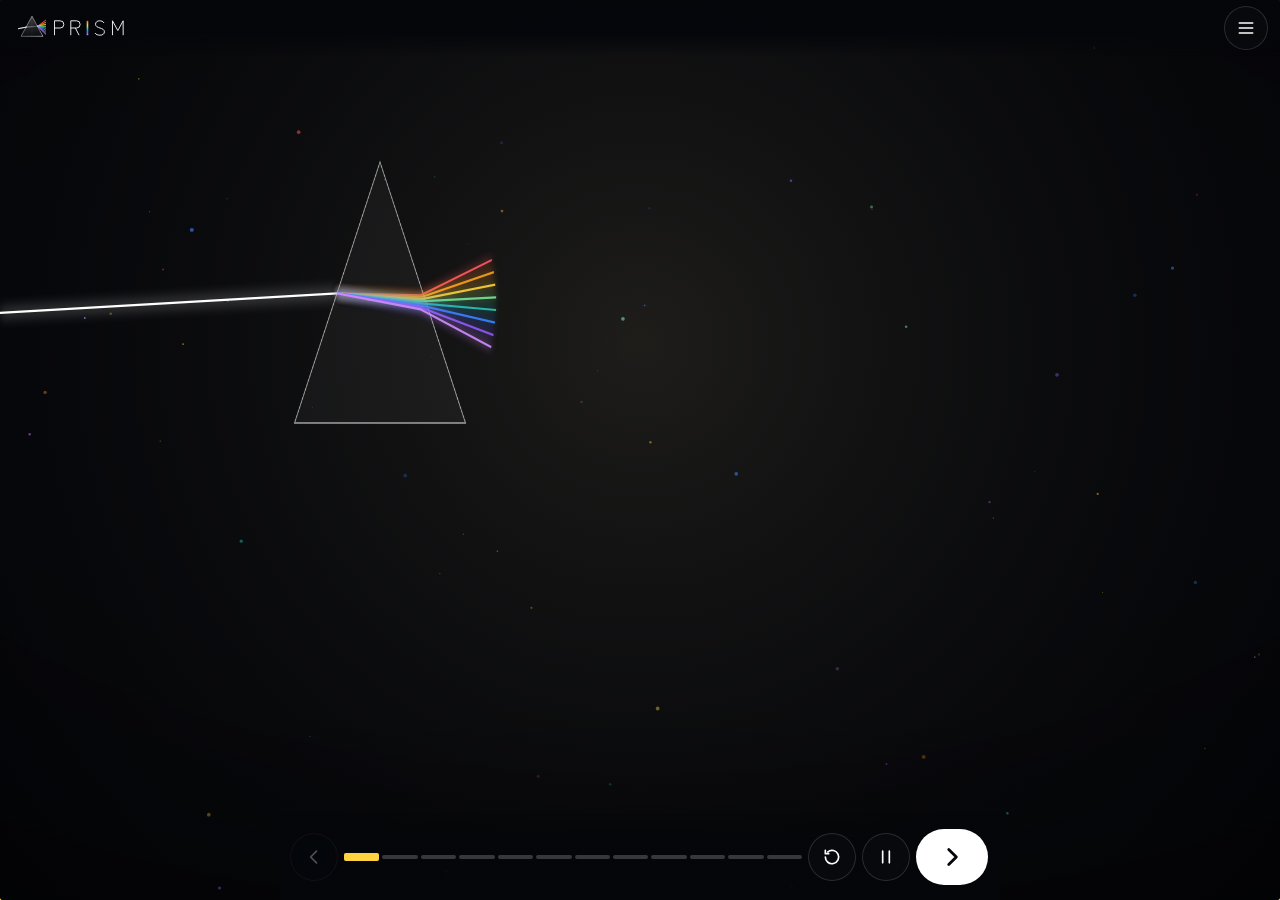
<file: index.html>
<!doctype html>
<html lang="ja">
<head>
  <meta charset="utf-8">
  <meta name="viewport" content="width=device-width, initial-scale=1, viewport-fit=cover">
  <meta name="theme-color" content="#05060a">
  <meta name="color-scheme" content="dark">
  <title>PRISM — One race. Multiple perspectives.｜競馬予想AI</title>
  <meta name="description" content="競馬予想AI「PRISM」の物語。8つのAIの視点を1つの確率にまとめる予想エンジンが、どう生まれ、何がわかったのか。触って体験する11のシーン。">
  <meta property="og:title" content="PRISM — One race. Multiple perspectives.">
  <meta property="og:description" content="競馬AIは、ここまで進化した。触って体験する、予想エンジン PRISM の物語。">
  <meta property="og:type" content="website">
  <meta property="og:image" content="https://wata9857-ops.github.io/prism/assets/og.png">
  <meta name="twitter:card" content="summary_large_image">
  <meta http-equiv="Content-Security-Policy" content="default-src 'self'; script-src 'self'; style-src 'self' 'unsafe-inline'; img-src 'self' data:; connect-src 'self'; font-src 'self'; base-uri 'self'; form-action 'none'">
  <meta name="referrer" content="strict-origin-when-cross-origin">
  <link rel="icon" href="assets/favicon.svg" type="image/svg+xml">
  <link rel="stylesheet" href="css/prism.css?v=5">
</head>
<body>
  <canvas id="bg" aria-hidden="true"></canvas>
  <div class="vignette" aria-hidden="true"></div>

  <header class="hud">
    <button class="brand" id="brand" type="button" aria-label="目次を開く"><img src="assets/mark.svg" alt="" width="28" height="28"><img src="assets/wordmark.svg" alt="PRISM" width="70" height="18"></button>
    <span class="chip-ch" id="chip"></span>
    <button class="iconbtn" id="b-menu" type="button" aria-label="目次"><svg viewBox="0 0 24 24"><path d="M4 6h16M4 12h16M4 18h16"/></svg></button>
  </header>

  <main id="stage"></main>
  <p class="sr" id="live" aria-live="polite"></p>
  <p class="hint" id="hint" aria-live="polite"></p>

  <nav class="bar" id="bar" aria-label="シーンの操作">
    <button class="iconbtn" id="b-prev" type="button" aria-label="前のシーン"><svg viewBox="0 0 24 24"><path d="M15 5l-7 7 7 7"/></svg></button>
    <div class="prog" id="prog" role="group" aria-label="章"></div>
    <button class="iconbtn" id="b-replay" type="button" aria-label="このシーンをもう一度"><svg viewBox="0 0 24 24"><path d="M4 12a8 8 0 1 0 3-6.2M4 4v4h4"/></svg></button>
    <button class="iconbtn" id="b-pause" type="button" aria-label="一時停止"><svg viewBox="0 0 24 24"><path d="M8 5v14M16 5v14"/></svg></button>
    <button class="nextbtn" id="b-next" type="button" aria-label="次のシーン"><svg viewBox="0 0 24 24"><path d="M9 5l7 7-7 7"/></svg></button>
  </nav>

  <div class="menu" id="menu" role="dialog" aria-modal="true" aria-labelledby="menu-h" aria-hidden="true">
    <div class="menu-head"><h2 id="menu-h">目次</h2><button class="iconbtn" id="menu-close" type="button" aria-label="閉じる"><svg viewBox="0 0 24 24"><path d="M6 6l12 12M18 6L6 18"/></svg></button></div>
    <div class="menu-grid" id="menu-grid"></div>
    <div class="menu-foot">
      <button class="btn" type="button" id="m-restart">最初から</button>
      <label><input type="checkbox" id="m-auto"> 章の扉を自動で進める</label>
      <a class="btn" href="https://wata9857-ops.github.io/jra-ai-analytics-web/" rel="noopener">予想サイトへ ↗</a>
    </div>
  </div>

  <div class="scrim" id="scrim"></div>
  <aside class="sheet" id="sheet" role="dialog" aria-modal="true" aria-labelledby="sheet-title" aria-hidden="true">
    <div class="grip" aria-hidden="true"></div>
    <div class="sheet-head"><h3 id="sheet-title"></h3><button class="iconbtn" id="sheet-close" type="button" aria-label="閉じる"><svg viewBox="0 0 24 24"><path d="M6 6l12 12M18 6L6 18"/></svg></button></div>
    <div id="sheet-body"></div>
  </aside>

  <noscript><p style="padding:80px 20px;text-align:center">PRISM の紹介は JavaScript を使います。予想サイトは <a href="https://wata9857-ops.github.io/jra-ai-analytics-web/">こちら</a>。</p></noscript>
  <script src="js/main.js?v=5" type="module"></script>
</body>
</html>
</file>
<file: css/prism.css>
/* PRISM — an interactive film in chapters. Mobile-first. */
:root {
  --bg: #05060a;
  --ink: #ffffff;
  --text: #e9ecf3;
  --sub: #c3c9d6;
  --mute: #8d95a7;
  --line: rgba(255, 255, 255, .14);
  --glass: rgba(255, 255, 255, .06);
  --glass2: rgba(255, 255, 255, .1);
  --c1: #ff5a5f; --c2: #ff9f1c; --c3: #ffd23f; --c4: #7be495; --c5: #2ec4b6; --c6: #3a86ff; --c7: #8b5cf6; --c8: #d08cff;
  --good: #7be495;
  --accent: #ffd23f;
  --spec: linear-gradient(90deg, var(--c1), var(--c2), var(--c3), var(--c4), var(--c5), var(--c6), var(--c7), var(--c8));
  --font: "Hiragino Sans", "Hiragino Kaku Gothic ProN", "Noto Sans JP", "Yu Gothic UI", "Meiryo", system-ui, sans-serif;
  --bar-h: 76px;
  --top-h: 56px;
  --safe-b: env(safe-area-inset-bottom, 0px);
  --safe-t: env(safe-area-inset-top, 0px);
}
* { box-sizing: border-box; -webkit-tap-highlight-color: transparent; }
html, body { margin: 0; height: 100%; background: var(--bg); color: var(--text); font-family: var(--font); overflow: hidden; overscroll-behavior: none; }
body { -webkit-font-smoothing: antialiased; touch-action: manipulation; }
button { font: inherit; color: inherit; cursor: pointer; }
img, svg, canvas { display: block; max-width: 100%; }
a { color: inherit; }
:focus-visible { outline: 3px solid var(--accent); outline-offset: 3px; border-radius: 10px; }
.num { font-variant-numeric: tabular-nums; font-feature-settings: "tnum"; }
.sr { position: absolute; width: 1px; height: 1px; overflow: hidden; clip: rect(0 0 0 0); white-space: nowrap; }

/* ---------- ambient background ---------- */
#bg { position: fixed; inset: 0; width: 100%; height: 100%; z-index: 0; pointer-events: none; }
.vignette { position: fixed; inset: 0; z-index: 1; pointer-events: none; background: radial-gradient(120% 90% at 50% 40%, transparent 40%, rgba(0, 0, 0, .65) 100%); }

/* ---------- top HUD ---------- */
.hud { position: fixed; z-index: 30; top: 0; left: 0; right: 0; height: calc(var(--top-h) + var(--safe-t)); padding: var(--safe-t) 12px 0;
  display: flex; align-items: center; justify-content: space-between; gap: 10px; pointer-events: none;
  background: linear-gradient(rgba(5, 6, 10, .94) 60%, transparent); }
.hud > * { pointer-events: auto; }
.brand { display: flex; align-items: center; gap: 8px; background: none; border: 0; padding: 6px; border-radius: 12px; }
.brand img:first-child { width: 28px; height: 28px; }
.brand img + img { width: 70px; height: auto; }
.chip-ch { font-size: 13px; letter-spacing: .1em; color: var(--sub); white-space: nowrap; overflow: hidden; text-overflow: ellipsis; max-width: 44vw; pointer-events: none; }
.chip-ch b { color: var(--ink); font-weight: 800; margin-right: 6px; }
.iconbtn { width: 44px; height: 44px; border-radius: 50%; border: 1px solid var(--line); background: rgba(10, 12, 18, .6); backdrop-filter: blur(8px);
  display: grid; place-items: center; color: var(--ink); padding: 0; }
.iconbtn svg { width: 20px; height: 20px; stroke: currentColor; fill: none; stroke-width: 2; stroke-linecap: round; stroke-linejoin: round; }
.iconbtn[disabled] { opacity: .3; cursor: default; }

/* ---------- stage & scenes ---------- */
#stage { position: fixed; inset: 0; z-index: 10; overflow: hidden; }
.scene { position: absolute; inset: 0; padding: calc(var(--top-h) + var(--safe-t) + 8px) 20px calc(var(--bar-h) + var(--safe-b) + 18px);
  display: flex; flex-direction: column; justify-content: flex-start; align-items: center; text-align: center; gap: 18px;
  overflow-y: auto; overflow-x: hidden; scrollbar-width: none;
  scroll-padding: calc(var(--top-h) + var(--safe-t)) 0 calc(var(--bar-h) + var(--safe-b) + 12px); }
/* 中身が短いときは中央、長いときは上から（はみ出してもヘッダーの下に隠れない） */
.scene > * { margin-top: 0; margin-bottom: 0; }
.scene > :first-child { margin-top: auto; }
.scene > :last-child { margin-bottom: auto; }
.scene::-webkit-scrollbar { display: none; }
.scene > * { max-width: 760px; width: 100%; flex-shrink: 0; }
.enter-next { animation: inR .55s cubic-bezier(.2, .8, .2, 1) both; }
.enter-prev { animation: inL .55s cubic-bezier(.2, .8, .2, 1) both; }
.leave-next { animation: outL .45s ease both; pointer-events: none; }
.leave-prev { animation: outR .45s ease both; pointer-events: none; }
.enter-chapter { animation: inZoom .9s cubic-bezier(.16, .9, .2, 1) .25s both; }
.leave-chapter { animation: outZoom .5s ease both; pointer-events: none; }
@keyframes inR { from { opacity: 0; transform: translateX(14vw); } to { opacity: 1; transform: none; } }
@keyframes inL { from { opacity: 0; transform: translateX(-14vw); } to { opacity: 1; transform: none; } }
@keyframes outL { to { opacity: 0; transform: translateX(-10vw); } }
@keyframes outR { to { opacity: 0; transform: translateX(10vw); } }
@keyframes inZoom { from { opacity: 0; transform: scale(1.18); filter: blur(14px); } to { opacity: 1; transform: none; filter: none; } }
@keyframes outZoom { to { opacity: 0; transform: scale(.9); filter: blur(8px); } }
.wipe { position: fixed; inset: 0; z-index: 25; pointer-events: none; background: var(--spec); clip-path: inset(0 100% 0 0); animation: wipe 1s cubic-bezier(.7, 0, .2, 1) forwards; }
@keyframes wipe { 0% { clip-path: inset(0 100% 0 0); } 45% { clip-path: inset(0 0 0 0); } 100% { clip-path: inset(0 0 0 100%); } }

/* ---------- typography ---------- */
.k { font-size: 12px; letter-spacing: .32em; color: var(--accent); text-transform: uppercase; font-weight: 800; margin: 0; }
.t-xl { font-size: clamp(30px, 8.6vw, 62px); font-weight: 800; line-height: 1.28; color: var(--ink); margin: 0; }
.t-l { font-size: clamp(24px, 6.8vw, 44px); font-weight: 800; line-height: 1.32; color: var(--ink); margin: 0; }
.t-m { font-size: clamp(19px, 5vw, 26px); font-weight: 700; line-height: 1.5; color: var(--ink); margin: 0; }
.t-s { font-size: clamp(16px, 4.3vw, 19px); line-height: 1.6; color: var(--sub); margin: 0; }
.t-src { font-size: 13px; color: var(--mute); margin: 0; }
.big { font-size: clamp(76px, 27vw, 172px); font-weight: 900; line-height: 1; letter-spacing: -.02em; color: var(--ink); }
.big small { font-size: .36em; font-weight: 800; margin-left: .04em; }
.grad { background: var(--spec); -webkit-background-clip: text; background-clip: text; color: transparent; }
.warm { background: linear-gradient(90deg, var(--c2), var(--c3)); -webkit-background-clip: text; background-clip: text; color: transparent; }
.cool { background: linear-gradient(90deg, var(--c5), var(--c6)); -webkit-background-clip: text; background-clip: text; color: transparent; }
.typing::after { content: ""; display: inline-block; width: .07em; height: .95em; margin-left: .08em; vertical-align: -.1em; background: var(--accent); animation: caret 1s steps(1) infinite; }
@keyframes caret { 50% { opacity: 0; } }
.fadein { animation: fadeUp .7s cubic-bezier(.2, .8, .2, 1) both; }
@keyframes fadeUp { from { opacity: 0; transform: translateY(16px); } to { opacity: 1; transform: none; } }
.pop { animation: pop .7s cubic-bezier(.2, 1.4, .3, 1) both; }
@keyframes pop { from { opacity: 0; transform: scale(.6); } to { opacity: 1; transform: none; } }
.hide { visibility: hidden; }
.gone { display: none !important; }
.tag { display: inline-flex; align-items: center; gap: 6px; font-size: 12px; padding: 4px 10px; border-radius: 999px; border: 1px solid var(--line); color: var(--sub); width: auto !important; }
.tag.ex { border-color: rgba(255, 178, 74, .65); color: #ffc46b; }
.tag.real { border-color: rgba(123, 228, 149, .55); color: var(--good); }

/* ---------- chapter title card ---------- */
.ch-num { font-size: clamp(120px, 42vw, 260px); font-weight: 900; line-height: .9; letter-spacing: -.04em; background: var(--spec);
  -webkit-background-clip: text; background-clip: text; color: transparent; animation: numIn 1.1s cubic-bezier(.16, .9, .2, 1) .35s both; }
@keyframes numIn { from { opacity: 0; transform: translateY(40px) scale(.85); filter: blur(10px); } to { opacity: 1; transform: none; filter: none; } }
.ch-title { animation: fadeUp .8s .8s both; }

/* ---------- buttons ---------- */
.btn { min-height: 52px; padding: 0 24px; border-radius: 999px; border: 1px solid var(--line); background: var(--glass2); color: var(--ink);
  font-size: 17px; font-weight: 700; display: inline-flex; align-items: center; justify-content: center; gap: 8px; transition: transform .15s, background .2s; width: auto !important; text-decoration: none; }
.btn:active { transform: scale(.97); }
.btn.primary { background: var(--ink); color: var(--bg); border-color: var(--ink); }
.btn.glow, .nextbtn.pulse { animation: glow 1.8s infinite; }
@keyframes glow { 0% { box-shadow: 0 0 0 0 rgba(255, 210, 63, .6); } 100% { box-shadow: 0 0 0 16px rgba(255, 210, 63, 0); } }
.row { display: flex; flex-wrap: wrap; gap: 10px; justify-content: center; }
.choice { min-height: 64px; flex: 1 1 140px; max-width: 260px; border-radius: 18px; border: 1px solid var(--line); background: var(--glass); color: var(--ink);
  font-size: 18px; font-weight: 700; padding: 10px 16px; transition: transform .15s, border-color .2s, background .2s; }
.choice:active { transform: scale(.97); }
.choice[aria-pressed="true"] { border-color: var(--accent); background: rgba(255, 210, 63, .12); }
.choice small { display: block; font-size: 13px; font-weight: 400; color: var(--sub); margin-top: 2px; }
.more { background: none; border: 0; color: var(--accent); font-size: 15px; font-weight: 700; min-height: 44px; padding: 0 12px; text-decoration: underline; text-underline-offset: 4px; width: auto !important; }

/* ---------- bottom control bar ---------- */
.bar { position: fixed; z-index: 30; left: 0; right: 0; bottom: 0; padding: 0 10px var(--safe-b); height: calc(var(--bar-h) + var(--safe-b));
  display: grid; grid-template-columns: 48px 1fr 48px 48px 74px; align-items: center; gap: 6px; background: linear-gradient(transparent, rgba(5, 6, 10, .94) 35%); }
.bar .iconbtn { width: 48px; height: 48px; }
.nextbtn { width: 72px; height: 56px; border-radius: 28px; border: 0; background: var(--ink); color: var(--bg); display: grid; place-items: center; padding: 0; }
.nextbtn svg { width: 26px; height: 26px; stroke: currentColor; fill: none; stroke-width: 2.6; stroke-linecap: round; stroke-linejoin: round; }
.prog { display: flex; gap: 3px; align-items: center; height: 100%; min-width: 0; }
.prog button { flex: 1; height: 40px; border: 0; background: none; padding: 0; display: flex; align-items: center; min-width: 5px; }
.prog button i { display: block; width: 100%; height: 4px; border-radius: 2px; background: rgba(255, 255, 255, .2); position: relative; overflow: hidden; transition: height .2s; }
.prog button i b { position: absolute; inset: 0; width: 0; background: var(--ink); transition: width .4s; }
.prog button.done i b { width: 100%; }
.prog button.cur i { height: 8px; }
.prog button.cur i b { width: 100%; background: var(--accent); }
.hint { position: fixed; z-index: 29; left: 50%; bottom: calc(var(--bar-h) + var(--safe-b) + 2px); transform: translateX(-50%); font-size: 13px; color: var(--sub);
  letter-spacing: .12em; pointer-events: none; opacity: 0; transition: opacity .4s; white-space: nowrap; }
.hint.on { opacity: 1; animation: bob 1.6s ease-in-out infinite; }
@keyframes bob { 50% { transform: translate(-50%, -4px); } }

/* ---------- menu (chapter selector) ---------- */
.menu { position: fixed; inset: 0; z-index: 50; background: rgba(5, 6, 10, .97); display: flex; flex-direction: column;
  padding: calc(var(--safe-t) + 14px) 16px calc(var(--safe-b) + 16px); opacity: 0; pointer-events: none; transition: opacity .3s; }
.menu.on { opacity: 1; pointer-events: auto; }
.menu-head { display: flex; justify-content: space-between; align-items: center; margin-bottom: 14px; }
.menu-head h2 { margin: 0; font-size: 22px; color: var(--ink); }
.menu-grid { display: flex; flex-wrap: wrap; gap: 10px; overflow-y: auto; padding-bottom: 12px; align-content: flex-start; flex: 1; min-height: 0; }
.mcard { flex: 1 1 150px; text-align: left; border-radius: 18px; border: 1px solid var(--line); background: var(--glass); padding: 14px; min-height: 100px; display: flex; flex-direction: column; gap: 4px; color: var(--ink); }
.mcard .n { font-size: 30px; font-weight: 900; line-height: 1; background: var(--spec); -webkit-background-clip: text; background-clip: text; color: transparent; }
.mcard .tt { font-size: 16px; font-weight: 800; }
.mcard .st { font-size: 13px; color: var(--sub); }
.mcard.cur { border-color: var(--accent); background: rgba(255, 210, 63, .08); }
.menu-foot { display: flex; gap: 10px; justify-content: center; flex-wrap: wrap; padding-top: 12px; border-top: 1px solid var(--line); }
.menu-foot label { display: flex; align-items: center; gap: 8px; font-size: 14px; color: var(--sub); min-height: 44px; }
.menu-foot input { width: 22px; height: 22px; accent-color: var(--accent); }

/* ---------- bottom sheet ---------- */
.sheet { position: fixed; z-index: 60; left: 0; right: 0; bottom: 0; max-height: 80vh; border-radius: 24px 24px 0 0; background: #0f121b; border-top: 1px solid var(--line);
  padding: 10px 20px calc(var(--safe-b) + 22px); transform: translateY(105%); transition: transform .35s cubic-bezier(.2, .8, .2, 1); overflow-y: auto; }
.sheet.on { transform: none; }
@media (min-width: 900px) { .sheet { left: 50%; right: auto; width: 640px; transform: translate(-50%, 105%); } .sheet.on { transform: translate(-50%, 0); } }
.sheet .grip { width: 44px; height: 5px; border-radius: 3px; background: var(--line); margin: 4px auto 12px; }
.sheet-head { display: flex; justify-content: space-between; align-items: center; gap: 10px; }
.sheet h3 { margin: 0; font-size: 20px; color: var(--ink); }
.sheet p, .sheet li { font-size: 16px; line-height: 1.75; color: var(--text); }
.sheet ul { padding-left: 1.2em; }
.sheet table { width: 100%; border-collapse: collapse; font-size: 15px; margin: 8px 0; }
.sheet td, .sheet th { padding: 9px 4px; border-bottom: 1px solid var(--line); text-align: left; color: var(--text); }
.sheet td.r, .sheet th.r { text-align: right; }
.sheet th { color: var(--sub); font-weight: 600; font-size: 13px; }
.scrim { position: fixed; inset: 0; z-index: 55; background: rgba(0, 0, 0, .55); opacity: 0; pointer-events: none; transition: opacity .3s; }
.scrim.on { opacity: 1; pointer-events: auto; }

/* ---------- visuals ---------- */
.dots100 { display: grid; grid-template-columns: repeat(10, 1fr); gap: clamp(5px, 1.6vw, 9px); width: min(300px, 68vw, 34vh); margin: 0 auto; }
.dots100 i { aspect-ratio: 1; border-radius: 50%; background: rgba(255, 255, 255, .13); transition: background .25s, transform .25s, box-shadow .25s; }
.dots100 i.on { background: var(--accent); transform: scale(1.08); box-shadow: 0 0 12px rgba(255, 210, 63, .55); }
.dotrow { display: grid; grid-template-columns: repeat(20, 1fr); gap: 3px; width: min(400px, 86vw); margin: 0 auto; }
.dotrow i { aspect-ratio: 1; border-radius: 50%; background: rgba(255, 255, 255, .13); transition: background .2s; }
.dotrow.old i.on { background: #8b95ab; }
.dotrow.new i.on { background: var(--c3); box-shadow: 0 0 8px rgba(255, 210, 63, .5); }
.meter { width: min(420px, 86vw); margin: 0 auto; }
.meter .track { height: 16px; border-radius: 8px; background: rgba(255, 255, 255, .1); position: relative; overflow: visible; }
.meter .track i { position: absolute; left: 0; top: 0; bottom: 0; width: 0; border-radius: 8px; background: var(--spec); transition: width 1.2s cubic-bezier(.2, .8, .2, 1); }
.meter .line100 { position: absolute; top: -8px; bottom: -8px; width: 2px; background: var(--ink); }
.meter .line100 b { position: absolute; top: -20px; left: 50%; transform: translateX(-50%); font-size: 12px; color: var(--sub); white-space: nowrap; }
.versus { display: grid; grid-template-columns: repeat(2, minmax(0, 1fr)); gap: 12px; width: min(560px, 92vw); margin: 0 auto; }
.vs-side { border-radius: 22px; border: 1px solid var(--line); background: var(--glass); padding: 18px 10px; }
.vs-side .lab { font-size: 15px; color: var(--sub); font-weight: 700; }
.vs-side .val { font-size: clamp(34px, 10.5vw, 84px); font-weight: 900; line-height: 1.05; color: var(--ink); }
.vs-side.win { border-color: rgba(255, 210, 63, .8); background: rgba(255, 210, 63, .1); }
.vs-side.win .val { color: var(--c3); }
.tiles { display: grid; grid-template-columns: repeat(7, 1fr); gap: 6px; width: min(340px, 84vw); margin: 0 auto; perspective: 600px; }
.tiles i { aspect-ratio: 1; border-radius: 9px; background: var(--glass2); border: 1px solid var(--line); display: grid; place-items: center; font-style: normal; font-weight: 900; font-size: 18px;
  color: transparent; transition: transform .45s, background .3s, color .3s; transform-style: preserve-3d; }
.tiles i.x { transform: rotateY(180deg); background: rgba(255, 90, 95, .22); color: var(--c1); }
.tiles i.x span { transform: rotateY(180deg); display: block; }

.hbars { display: flex; flex-direction: column; gap: 10px; width: min(560px, 92vw); margin: 0 auto; text-align: left; }
.hbar { display: grid; grid-template-columns: 7.6em 1fr; align-items: center; gap: 10px; }
.hbar .nm { font-size: 15px; color: var(--ink); font-weight: 700; }
.hbar .tr { height: 30px; border-radius: 9px; background: rgba(255, 255, 255, .08); position: relative; overflow: hidden; }
.hbar .tr i { position: absolute; left: 0; top: 0; bottom: 0; width: 0; border-radius: 9px; transition: width 1s cubic-bezier(.2, .8, .2, 1); }
.hbar .tr span { position: absolute; left: 10px; top: 50%; transform: translateY(-50%); font-size: 14px; color: var(--ink); font-weight: 800; text-shadow: 0 1px 3px rgba(0, 0, 0, .8); }

.persp { position: relative; width: min(340px, 86vw); aspect-ratio: 1; margin: 0 auto; }
.persp .core { position: absolute; left: 50%; top: 50%; width: 30%; aspect-ratio: 1; transform: translate(-50%, -50%); border-radius: 50%;
  background: radial-gradient(circle, rgba(255, 255, 255, .2), rgba(255, 255, 255, .02) 70%); display: grid; place-items: center; transition: box-shadow .4s; }
.persp .core svg { width: 72%; fill: var(--ink); }
.pchip { position: absolute; transform: translate(-50%, -50%); min-height: 44px; padding: 8px 12px; border-radius: 999px; border: 1px solid var(--line);
  background: rgba(10, 12, 18, .85); font-size: 14px; font-weight: 800; color: var(--ink); white-space: nowrap; transition: border-color .2s, background .2s, box-shadow .2s, color .2s; }
.pchip.seen { border-color: var(--pc); box-shadow: 0 0 14px -2px var(--pc); }
.pchip.cur { background: var(--pc); color: #05060a; }
.persp svg.rays { position: absolute; inset: 0; width: 100%; height: 100%; pointer-events: none; overflow: visible; }
.pcard { min-height: 116px; border-radius: 20px; border: 1px solid var(--line); background: var(--glass); padding: 16px; text-align: left; width: min(560px, 92vw); margin: 0 auto; }
.pcard h4 { margin: 0 0 6px; font-size: 19px; color: var(--ink); }
.pcard p { margin: 0; font-size: 16px; line-height: 1.6; color: var(--text); }
.pcard .imp { margin-top: 10px; font-size: 14px; color: var(--sub); }
.pcard .imp b { color: var(--ink); }

.tabs { display: flex; gap: 6px; padding: 4px; width: min(560px, 94vw); margin: 0 auto; justify-content: center; flex-wrap: wrap; }
.tab { flex: 0 0 auto; min-height: 44px; padding: 0 14px; border-radius: 999px; border: 1px solid var(--line); background: var(--glass); font-size: 14px; font-weight: 800; color: var(--sub); }
.tab[aria-pressed="true"] { background: var(--ink); color: var(--bg); border-color: var(--ink); }
.board { position: relative; width: min(560px, 94vw); margin: 0 auto; }
.horse { position: absolute; left: 0; right: 0; height: 44px; display: grid; grid-template-columns: 30px 1fr 60px 36px; gap: 8px; align-items: center; text-align: left;
  border: 0; background: none; padding: 0 6px; border-radius: 12px; transition: transform .75s cubic-bezier(.2, .8, .2, 1), background .2s; color: var(--ink); }
.horse.sel { background: rgba(255, 255, 255, .1); }
.horse .rk { font-weight: 900; font-size: 17px; color: var(--sub); text-align: center; }
.horse .hb { position: relative; height: 30px; border-radius: 8px; background: rgba(255, 255, 255, .06); overflow: hidden; }
.horse .hb i { position: absolute; left: 0; top: 0; bottom: 0; width: 0; border-radius: 8px; transition: width .75s cubic-bezier(.2, .8, .2, 1), background .4s; }
.horse .hb span { position: absolute; left: 10px; top: 50%; transform: translateY(-50%); font-size: 14px; font-weight: 700; white-space: nowrap; text-shadow: 0 1px 3px #000; }
.horse .p { text-align: right; font-weight: 800; font-size: 15px; }
.horse .fin { text-align: center; font-weight: 900; font-size: 14px; opacity: 0; transition: opacity .4s; }
.board.showres .horse .fin { opacity: 1; }
.fin.f1 { color: var(--c3); } .fin.f2 { color: #dfe3ea; } .fin.f3 { color: #e0a96d; }

.vgame { display: grid; grid-template-columns: 1fr 1fr; gap: 10px; width: min(560px, 94vw); margin: 0 auto; }
.vh { border-radius: 22px; border: 1px solid var(--line); background: var(--glass); padding: 14px 10px; text-align: center; transition: border-color .3s; }
.vh.pick { border-color: var(--accent); }
.vh .nm { font-size: 18px; font-weight: 800; color: var(--ink); }
.vh .stat { display: flex; justify-content: space-around; margin: 8px 0; }
.vh .stat b { display: block; font-size: 24px; color: var(--ink); }
.vh .stat span { font-size: 12px; color: var(--sub); }
.vh .ret { font-size: clamp(28px, 8.4vw, 42px); font-weight: 900; color: var(--ink); }
.vh .ret.up { color: var(--good); }
.vh .ret.down { color: #ff8a8e; }
.vh input[type="range"] { width: 100%; height: 40px; accent-color: var(--accent); }
.coins { display: grid; grid-template-columns: repeat(10, 1fr); gap: 3px; margin-top: 8px; }
.coins i { aspect-ratio: 1; border-radius: 50%; background: rgba(255, 255, 255, .1); transition: background .15s; }
.coins i.w { background: var(--c3); }

.yen { font-size: clamp(60px, 21vw, 150px); font-weight: 900; line-height: 1; color: var(--ink); letter-spacing: -.02em; }
.yen small { font-size: .3em; margin-left: .05em; }
.yen.up { color: var(--good); }
.ybars { display: grid; grid-template-columns: repeat(11, 1fr); gap: 4px; align-items: end; height: 190px; width: min(560px, 94vw); margin: 4px auto 22px; position: relative; }
.ybars .yb { position: relative; height: 100%; display: flex; align-items: flex-end; justify-content: center; gap: 2px; border: 0; background: none; padding: 0; }
.ybars .yb i { display: block; width: 60%; border-radius: 4px 4px 0 0; height: 0; transition: height .9s cubic-bezier(.2, .8, .2, 1), width .3s; }
.ybars .yb i.o { background: #6b7489; width: 0; }
.ybars.cmp .yb i.o { width: 42%; }
.ybars.cmp .yb i.p { width: 42%; }
.ybars .yb i.p { background: #9aa3b4; }
.ybars .yb.test i.p { background: var(--c3); }
.ybars .yb span { position: absolute; bottom: -20px; font-size: 11px; color: var(--sub); }
.ybars .yb.sel span { color: var(--ink); font-weight: 800; }
.ybars .ref { position: absolute; left: 0; right: 0; border-top: 2px dashed rgba(255, 255, 255, .55); pointer-events: none; }
.ybars .ref b { position: absolute; left: 0; top: -18px; font-size: 11px; color: var(--sub); font-weight: 400; }
.hold { user-select: none; -webkit-user-select: none; touch-action: none; }
.hold.on { background: var(--ink); color: var(--bg); }
.legend { display: flex; gap: 14px; justify-content: center; font-size: 13px; color: var(--sub); flex-wrap: wrap; }
.legend i { display: inline-block; width: 12px; height: 12px; border-radius: 3px; margin-right: 6px; vertical-align: -1px; }

.strip { position: relative; height: 130px; width: min(560px, 94vw); margin: 0 auto; border-radius: 16px; background: rgba(255, 255, 255, .04); border: 1px solid var(--line); overflow: hidden; }
.strip .dot { position: absolute; width: 11px; height: 11px; margin: -5.5px 0 0 -5.5px; border-radius: 50%; animation: drop .5s cubic-bezier(.2, .8, .2, 1) both; }
@keyframes drop { from { transform: translateY(-70px); opacity: 0; } to { transform: none; opacity: 1; } }
.strip .mk { position: absolute; top: 0; bottom: 0; width: 2px; }
.strip .mk b { position: absolute; top: 4px; left: 6px; font-size: 12px; white-space: nowrap; font-weight: 800; }
.axis { display: flex; justify-content: space-between; width: min(560px, 94vw); margin: 4px auto 0; font-size: 12px; color: var(--sub); }

.deck { position: relative; width: min(420px, 88vw); height: min(320px, 44vh); min-height: 250px; margin: 0 auto; }
.dcard { position: absolute; inset: 0; border-radius: 26px; border: 1px solid var(--line); background: linear-gradient(160deg, #181c29, #0b0d14); padding: 22px; text-align: left;
  display: flex; flex-direction: column; justify-content: center; gap: 12px; transition: transform .45s cubic-bezier(.2, .8, .2, 1), opacity .45s; }
.dcard .ic { font-size: 34px; }
.dcard h4 { margin: 0; font-size: clamp(22px, 6.2vw, 28px); color: var(--ink); line-height: 1.35; }
.dcard p { margin: 0; font-size: 16px; line-height: 1.6; color: var(--sub); }
.dcard .cnt { font-size: 12px; color: var(--mute); letter-spacing: .2em; }
.dcard.out { transform: translateX(-125%) rotate(-10deg); opacity: 0; pointer-events: none; }

.carousel { display: flex; gap: 12px; overflow-x: auto; scroll-snap-type: x mandatory; width: 100vw !important; max-width: 100vw !important; padding: 6px 11vw 14px; scrollbar-width: none; }
.carousel::-webkit-scrollbar { display: none; }
.bp { flex: 0 0 min(78vw, 340px); scroll-snap-align: center; border-radius: 24px; border: 1px solid var(--line); background: var(--glass); padding: 20px; text-align: left; min-height: 240px;
  display: flex; flex-direction: column; gap: 10px; }
.bp .no { font-size: 44px; font-weight: 900; line-height: 1; }
.bp h4 { margin: 0; font-size: 21px; color: var(--ink); }
.bp p { margin: 0; font-size: 16px; line-height: 1.6; color: var(--text); }
.bp .fig { margin-top: auto; font-size: 28px; font-weight: 900; color: var(--ink); }
.bp .fig small { display: block; font-size: 13px; font-weight: 400; color: var(--sub); }
.cdots { display: flex; gap: 6px; justify-content: center; }
.cdots i { width: 7px; height: 7px; border-radius: 50%; background: rgba(255, 255, 255, .25); transition: background .2s, transform .2s; }
.cdots i.on { background: var(--accent); transform: scale(1.3); }

.pick3 { display: grid; grid-template-columns: 5.6em repeat(3, 1fr); gap: 6px; width: min(520px, 94vw); margin: 0 auto; }
.pick3 .h { font-size: 13px; color: var(--sub); display: flex; align-items: center; justify-content: center; text-align: center; padding: 4px; line-height: 1.3; }
.pick3 button { min-height: 60px; border-radius: 14px; border: 1px solid var(--line); background: var(--glass); font-size: 20px; font-weight: 900; color: var(--mute); transition: color .3s, background .3s; }
.pick3 button.open { color: var(--ink); }
.pick3 button.open.hi { background: rgba(123, 228, 149, .22); }
.pick3 button.open.lo { background: rgba(255, 90, 95, .18); }
.pick3 button.me { outline: 2px solid var(--ink); }

#op-canvas { position: fixed; inset: 0; width: 100%; height: 100%; z-index: -1; transition: opacity 1.2s ease; }
.op-logo { width: min(520px, 76vw) !important; height: auto; margin: 0 auto; }
.op-mark { width: min(140px, 32vw) !important; height: auto; margin: 0 auto; filter: drop-shadow(0 0 30px rgba(255, 255, 255, .18)); }
.op-tag { letter-spacing: .3em; font-size: clamp(12px, 3.2vw, 16px); color: var(--sub); margin: 0; }

@media (min-width: 900px) {
  :root { --bar-h: 86px; }
  .scene { padding-left: 48px; padding-right: 48px; }
  .bar { left: 50%; right: auto; width: min(720px, 92vw); transform: translateX(-50%); }
  .carousel { padding-left: calc(50vw - 170px); padding-right: calc(50vw - 170px); }
}
@media (max-height: 660px) {
  .big { font-size: clamp(56px, 17vh, 120px); }
  .ch-num { font-size: clamp(100px, 30vh, 200px); }
  .scene { gap: 12px; }
}
@media (prefers-reduced-motion: reduce) {
  *, *::before, *::after { animation-duration: .001ms !important; animation-delay: 0s !important; transition-duration: .001ms !important; }
  .wipe { display: none; }
}
</file>
